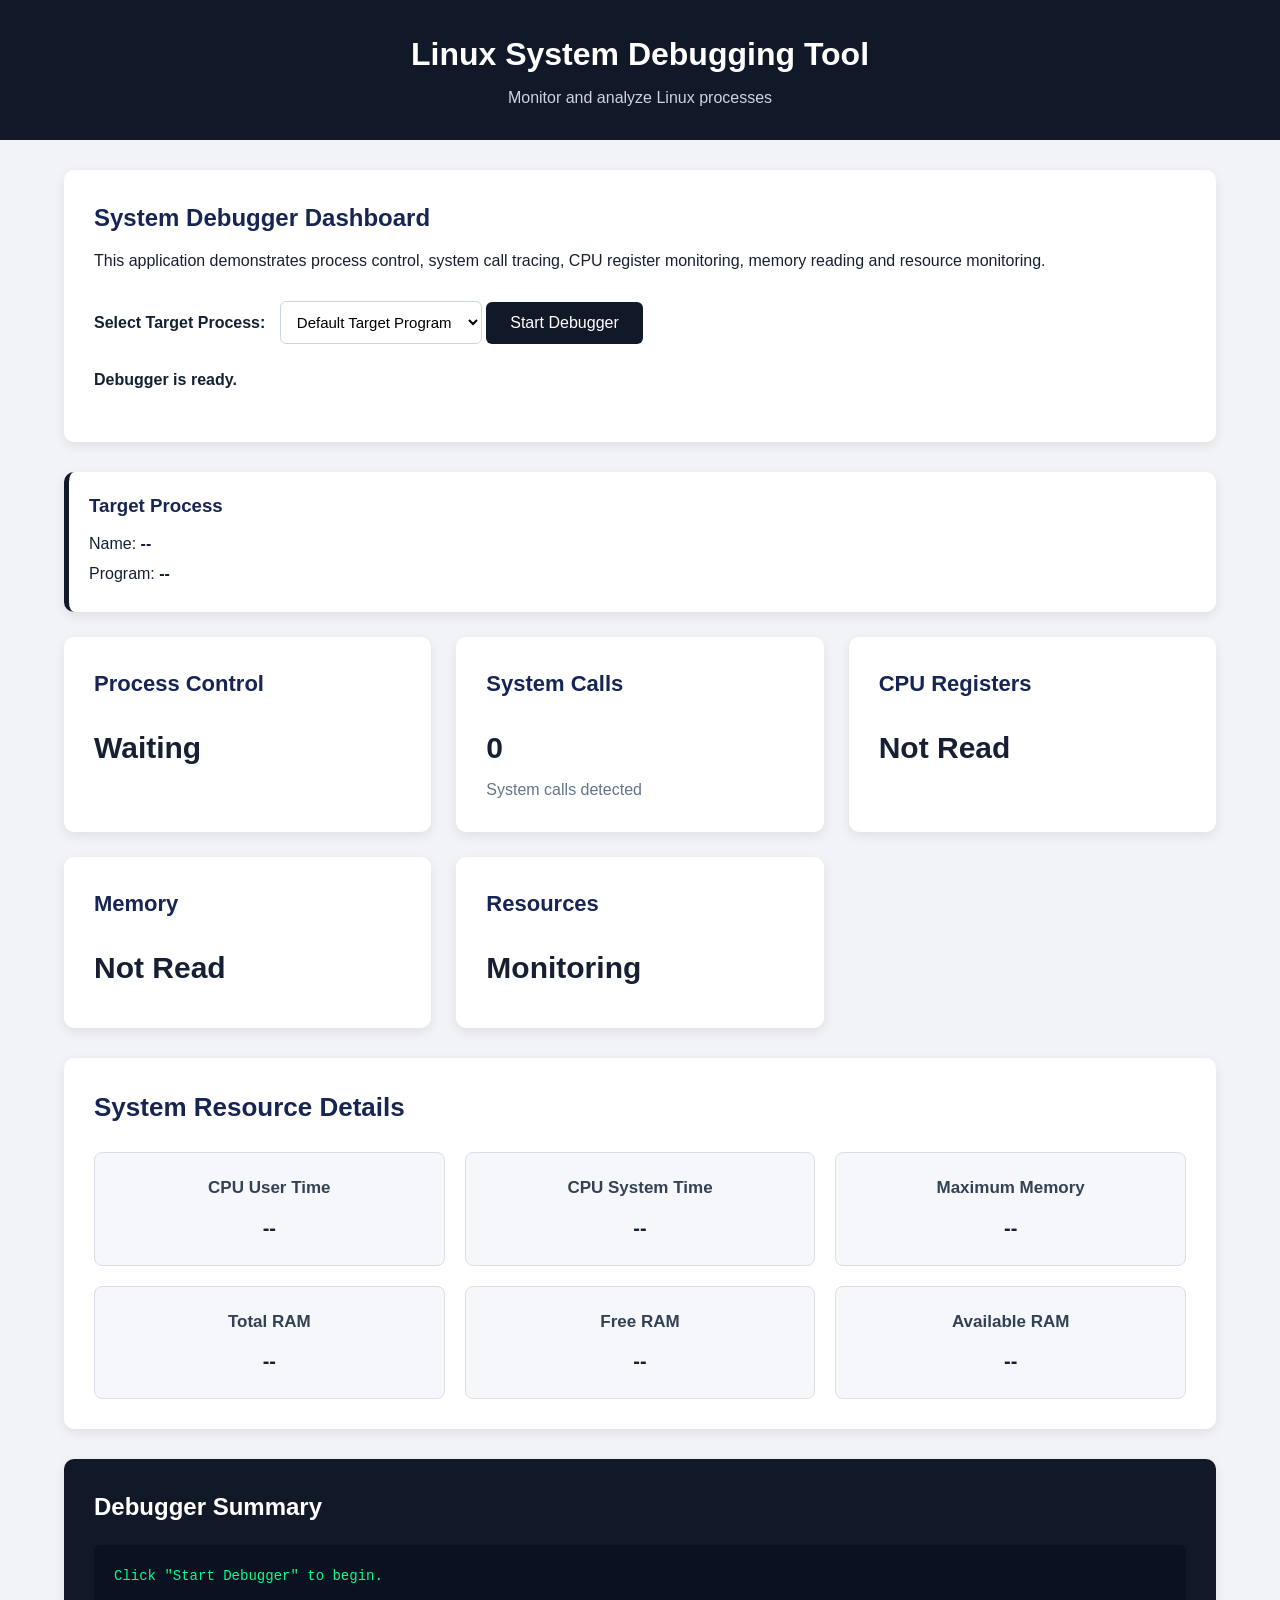
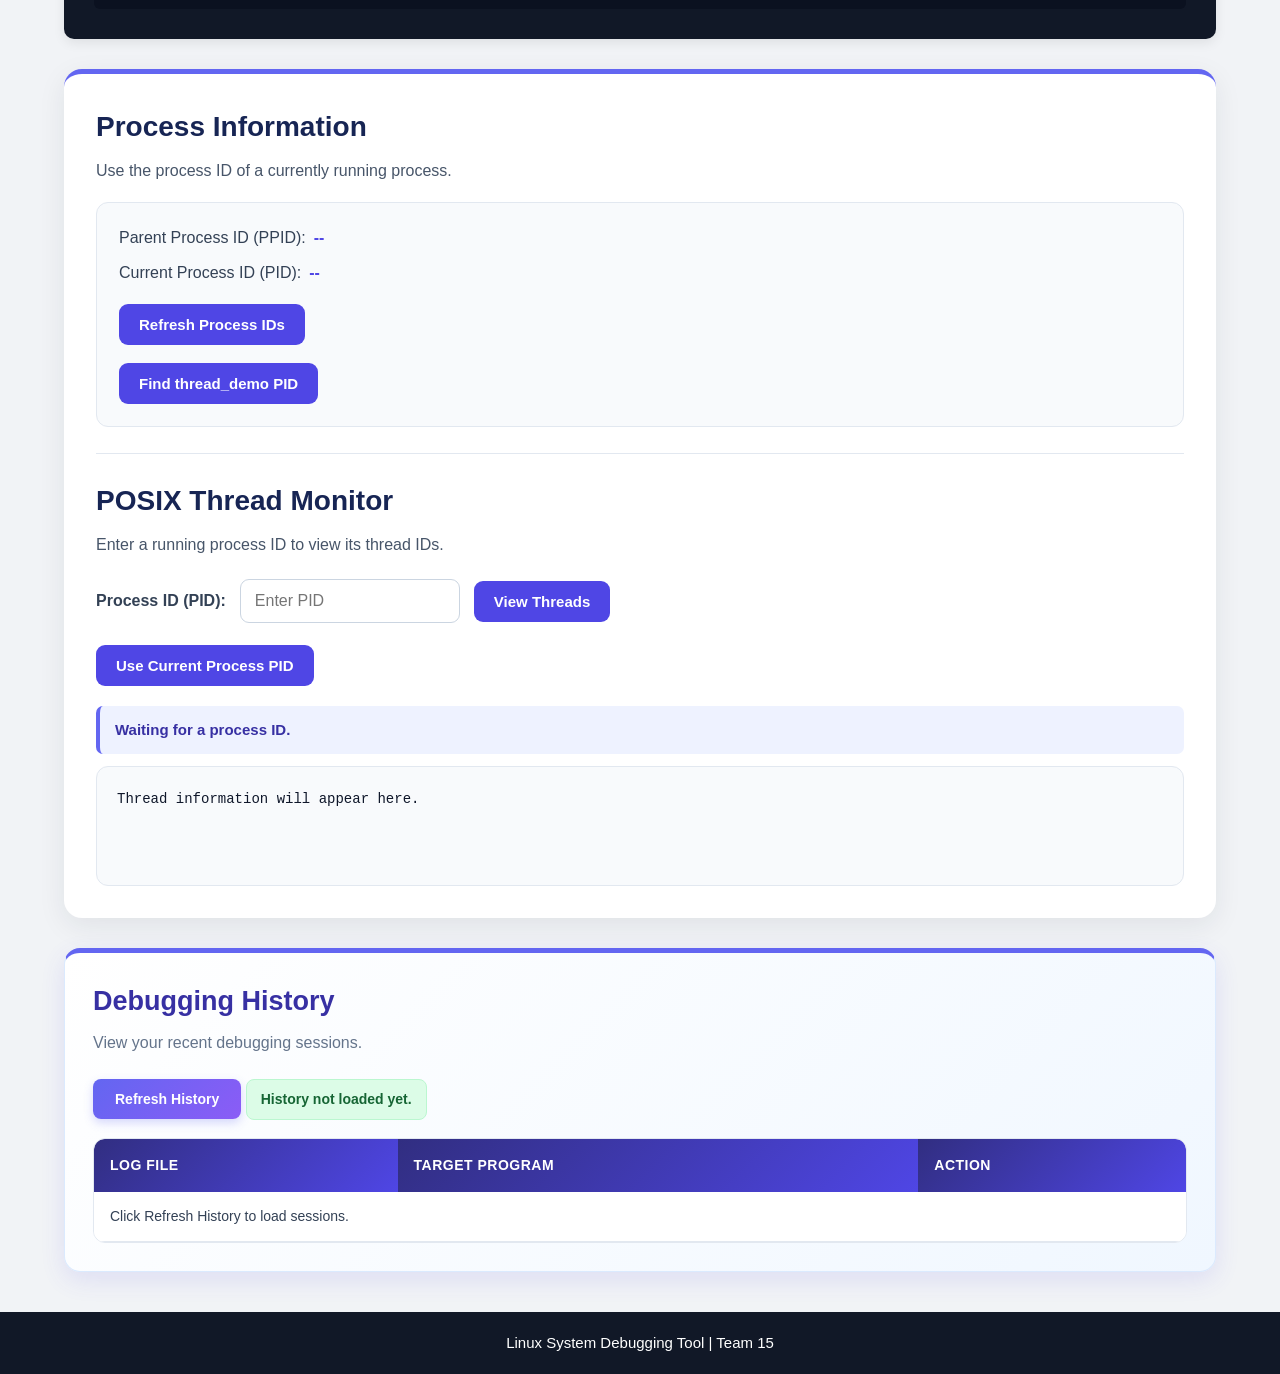
<file: KLH-CSE-2026-27-Team15-LinuxSystemDebuggingTool/src/web/index.html>
<!DOCTYPE html>
<html lang="en">

<head>
    <meta charset="UTF-8">
    <meta name="viewport" content="width=device-width, initial-scale=1.0">

    <title>Linux System Debugging Tool</title>

   <link rel="stylesheet" href="style.css">
</head>

<body>

    <!-- HEADER -->

    <header>
        <h1>Linux System Debugging Tool</h1>
        <p>Monitor and analyze Linux processes</p>
    </header>


    <main>

        <!-- INTRODUCTION -->

        <section class="intro">

            <h2>System Debugger Dashboard</h2>

            <p>
                This application demonstrates process control,
                system call tracing, CPU register monitoring,
                memory reading and resource monitoring.
            </p>

            
<label for="programSelect">Select Target Process:</label>

<select id="programSelect">
    <option value="target_program">Default Target Program</option>
    <option value="ls">List Files (ls)</option>
    <option value="whoami">Current User (whoami)</option>
</select>

<button onclick="startDebugger()">
    Start Debugger
</button>

<p id="statusMessage">Debugger is ready.</p>

	  
	    
        </section>

	<div class="target-process">
    <h3>Target Process</h3>
    <p>Name: <strong id="targetName">--</strong></p>
<p>Program: <strong id="targetProgram">--</strong></p>
</div>
        <!-- DASHBOARD CARDS -->

        <section class="dashboard">

            <div class="card">
                <h3>Process Control</h3>
                <p id="processStatus">Waiting</p>
            </div>


            <div class="card">
                <h3>System Calls</h3>

                <p id="syscallCount">0</p>

                <span>
                    System calls detected
                </span>
            </div>


            <div class="card">
                <h3>CPU Registers</h3>

                <p id="registerStatus">
                    Not Read
                </p>
            </div>


            <div class="card">
                <h3>Memory</h3>

                <p id="memoryStatus">
                    Not Read
                </p>
            </div>


            <div class="card">
                <h3>Resources</h3>

                <p id="resourceStatus">
                    Monitoring
                </p>
            </div>

        </section>


        <!-- RESOURCE DETAILS -->

        <section class="resource-section">

            <h2>System Resource Details</h2>

            <div class="resource-grid">

                <div class="resource-card">
                    <h3>CPU User Time</h3>
                    <p id="userTime">--</p>
                </div>


                <div class="resource-card">
                    <h3>CPU System Time</h3>
                    <p id="systemTime">--</p>
                </div>


                <div class="resource-card">
                    <h3>Maximum Memory</h3>
                    <p id="maxMemory">--</p>
                </div>


                <div class="resource-card">
                    <h3>Total RAM</h3>
                    <p id="totalRam">--</p>
                </div>


                <div class="resource-card">
                    <h3>Free RAM</h3>
                    <p id="freeRam">--</p>
                </div>


                <div class="resource-card">
                    <h3>Available RAM</h3>
                    <p id="availableRam">--</p>
                </div>

            </div>

        </section>


        <!-- DEBUGGER OUTPUT -->

        <section class="output">

            <h2>Debugger Summary</h2>

            <pre id="debuggerOutput">Click "Start Debugger" to begin.</pre>

        </section>

<!-- PROCESS INFORMATION -->
<section class="thread-section">
    <h2>Process Information</h2>

    <p>Use the process ID of a currently running process.</p>

    <div class="process-info">
        <p>Parent Process ID (PPID): <strong id="parentPid">--</strong></p>
        <p>Current Process ID (PID): <strong id="currentPid">--</strong></p>
        <button type="button" onclick="refreshProcessInfo()">
            Refresh Process IDs
        </button>
        
<button type="button" onclick="findThreadDemo()">
    Find thread_demo PID
</button>

    </div>

    <hr>

    <h2>POSIX Thread Monitor</h2>
    <p>Enter a running process ID to view its thread IDs.</p>

    <div class="thread-controls">
        <label for="threadPid">Process ID (PID):</label>
        <input type="number" id="threadPid"
               placeholder="Enter PID" min="1">

        <button type="button" onclick="loadThreads()">
            View Threads
        </button>
    </div>

    <button type="button" onclick="useCurrentPid()">
        Use Current Process PID
    </button>

    <p id="threadStatus">Waiting for a process ID.</p>
    <pre id="threadOutput">Thread information will appear here.</pre>
</section>

<!-- DEBUGGING HISTORY -->

<section class="history-section">
    <h2>Debugging History</h2>

    <p>View your recent debugging sessions.</p>

    <button onclick="loadDebugHistory()">
        Refresh History
    </button>

    <div id="historyStatus">History not loaded yet.</div>

    <div class="history-table-wrapper">
        <table class="history-table">
            <thead>
                <tr>
                    <th>Log File</th>
                    <th>Target Program</th>
                    <th>Action</th>
                </tr>
            </thead>

            <tbody id="historyBody">
                <tr>
                    <td colspan="3">Click Refresh History to load sessions.</td>
                </tr>
            </tbody>
        </table>
    </div>
</section>

    </main>


    <!-- FOOTER -->

    <footer>

        <p>
            Linux System Debugging Tool | Team 15
        </p>

    </footer>


    <script src="script.js"></script>

</body>

</html>
</file>
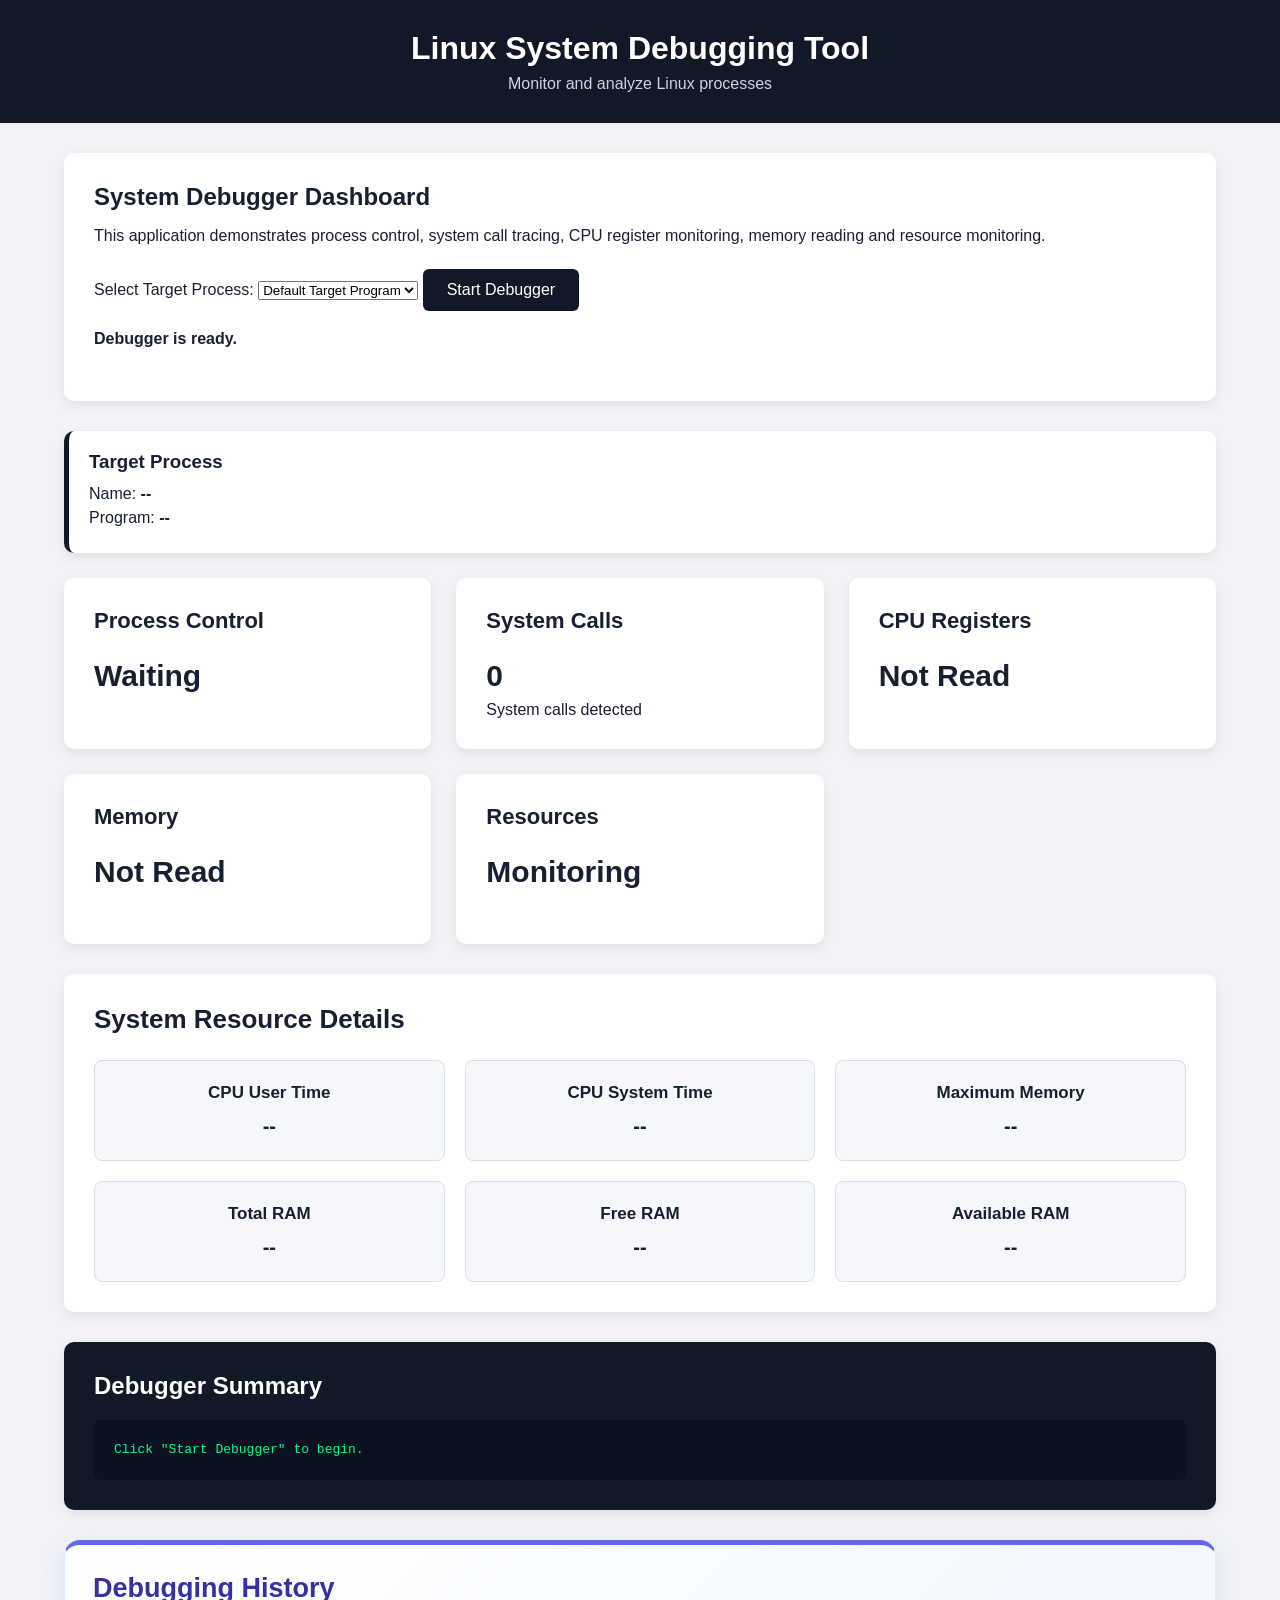
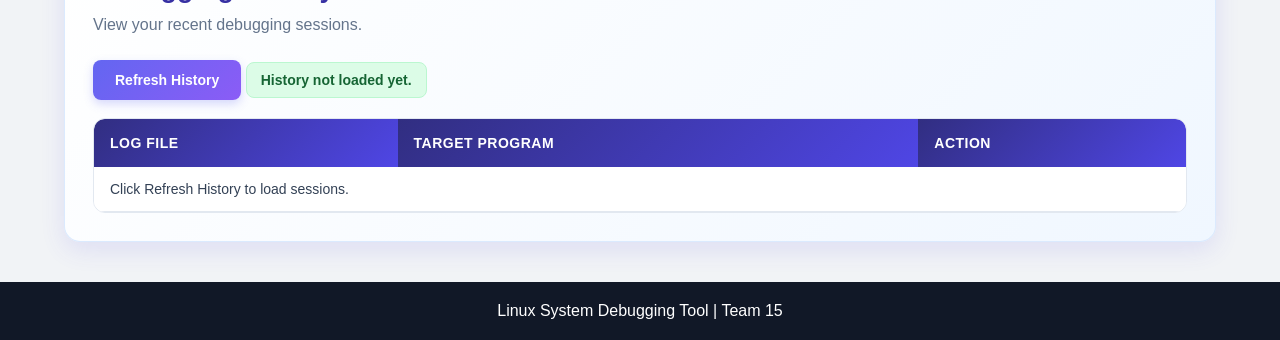
<file: KLH-CSE-2026-27-Team15-LinuxSystemDebuggingTool/src_backup/web/index.html>
<!DOCTYPE html>
<html lang="en">

<head>
    <meta charset="UTF-8">
    <meta name="viewport" content="width=device-width, initial-scale=1.0">

    <title>Linux System Debugging Tool</title>

   <link rel="stylesheet" href="style.css">
</head>

<body>

    <!-- HEADER -->

    <header>
        <h1>Linux System Debugging Tool</h1>
        <p>Monitor and analyze Linux processes</p>
    </header>


    <main>

        <!-- INTRODUCTION -->

        <section class="intro">

            <h2>System Debugger Dashboard</h2>

            <p>
                This application demonstrates process control,
                system call tracing, CPU register monitoring,
                memory reading and resource monitoring.
            </p>

            
<label for="programSelect">Select Target Process:</label>

<select id="programSelect">
    <option value="target_program">Default Target Program</option>
    <option value="ls">List Files (ls)</option>
    <option value="whoami">Current User (whoami)</option>
</select>

<button onclick="startDebugger()">
    Start Debugger
</button>

<p id="statusMessage">Debugger is ready.</p>

	  
	    
        </section>

	<div class="target-process">
    <h3>Target Process</h3>
    <p>Name: <strong id="targetName">--</strong></p>
<p>Program: <strong id="targetProgram">--</strong></p>
</div>
        <!-- DASHBOARD CARDS -->

        <section class="dashboard">

            <div class="card">
                <h3>Process Control</h3>
                <p id="processStatus">Waiting</p>
            </div>


            <div class="card">
                <h3>System Calls</h3>

                <p id="syscallCount">0</p>

                <span>
                    System calls detected
                </span>
            </div>


            <div class="card">
                <h3>CPU Registers</h3>

                <p id="registerStatus">
                    Not Read
                </p>
            </div>


            <div class="card">
                <h3>Memory</h3>

                <p id="memoryStatus">
                    Not Read
                </p>
            </div>


            <div class="card">
                <h3>Resources</h3>

                <p id="resourceStatus">
                    Monitoring
                </p>
            </div>

        </section>


        <!-- RESOURCE DETAILS -->

        <section class="resource-section">

            <h2>System Resource Details</h2>

            <div class="resource-grid">

                <div class="resource-card">
                    <h3>CPU User Time</h3>
                    <p id="userTime">--</p>
                </div>


                <div class="resource-card">
                    <h3>CPU System Time</h3>
                    <p id="systemTime">--</p>
                </div>


                <div class="resource-card">
                    <h3>Maximum Memory</h3>
                    <p id="maxMemory">--</p>
                </div>


                <div class="resource-card">
                    <h3>Total RAM</h3>
                    <p id="totalRam">--</p>
                </div>


                <div class="resource-card">
                    <h3>Free RAM</h3>
                    <p id="freeRam">--</p>
                </div>


                <div class="resource-card">
                    <h3>Available RAM</h3>
                    <p id="availableRam">--</p>
                </div>

            </div>

        </section>


        <!-- DEBUGGER OUTPUT -->

        <section class="output">

            <h2>Debugger Summary</h2>

            <pre id="debuggerOutput">Click "Start Debugger" to begin.</pre>

        </section>

<!-- DEBUGGING HISTORY -->

<section class="history-section">
    <h2>Debugging History</h2>

    <p>View your recent debugging sessions.</p>

    <button onclick="loadDebugHistory()">
        Refresh History
    </button>

    <div id="historyStatus">History not loaded yet.</div>

    <div class="history-table-wrapper">
        <table class="history-table">
            <thead>
                <tr>
                    <th>Log File</th>
                    <th>Target Program</th>
                    <th>Action</th>
                </tr>
            </thead>

            <tbody id="historyBody">
                <tr>
                    <td colspan="3">Click Refresh History to load sessions.</td>
                </tr>
            </tbody>
        </table>
    </div>
</section>

    </main>


    <!-- FOOTER -->

    <footer>

        <p>
            Linux System Debugging Tool | Team 15
        </p>

    </footer>


    <script src="script.js"></script>

</body>

</html>
</file>
<file: KLH-CSE-2026-27-Team15-LinuxSystemDebuggingTool/src/web/style.css>
/* =========================================
   GENERAL
========================================= */

* {
    box-sizing: border-box;
    margin: 0;
    padding: 0;
}

body {
    font-family: Arial, sans-serif;
    background: #f1f3f6;
    color: #172033;
    line-height: 1.5;
}

button,
input,
select {
    font-family: inherit;
}

button {
    cursor: pointer;
    transition: background 0.2s, transform 0.2s, box-shadow 0.2s;
}

button:hover {
    transform: translateY(-1px);
}

button:active {
    transform: translateY(0);
}

/* =========================================
   HEADER
========================================= */

header {
    background: #111827;
    color: white;
    text-align: center;
    padding: 30px 20px;
}

header h1 {
    font-size: 32px;
    margin-bottom: 8px;
}

header p {
    font-size: 16px;
    color: #cbd5e1;
}

/* =========================================
   MAIN
========================================= */

main {
    width: 90%;
    max-width: 1200px;
    margin: 30px auto;
}

/* =========================================
   INTRO SECTION
========================================= */

.intro {
    background: white;
    padding: 30px;
    border-radius: 10px;
    margin-bottom: 30px;
    box-shadow: 0 4px 12px rgba(0, 0, 0, 0.08);
}

.intro h2 {
    margin-bottom: 12px;
    color: #172554;
}

.intro p {
    line-height: 1.6;
    margin-bottom: 20px;
}

.intro label {
    display: inline-block;
    margin: 8px 10px 8px 0;
    font-weight: 600;
}

.intro select {
    padding: 11px 12px;
    border: 1px solid #cbd5e1;
    border-radius: 6px;
    background: white;
    font-size: 15px;
    max-width: 100%;
}

.intro button {
    padding: 12px 24px;
    margin: 8px 0;
    border: none;
    border-radius: 6px;
    background: #111827;
    color: white;
    font-size: 16px;
}

.intro button:hover {
    background: #374151;
}

/* =========================================
   STATUS MESSAGE
========================================= */

#statusMessage {
    margin-top: 15px;
    font-weight: bold;
    font-size: 16px;
    overflow-wrap: anywhere;
}

/* =========================================
   TARGET PROCESS
========================================= */

.target-process {
    margin-bottom: 25px;
    padding: 20px;
    background: white;
    border-radius: 10px;
    border-left: 5px solid #111827;
    box-shadow: 0 4px 12px rgba(0, 0, 0, 0.08);
}

.target-process h3 {
    margin-bottom: 12px;
    color: #172554;
}

.target-process p {
    margin: 6px 0;
    overflow-wrap: anywhere;
}

/* =========================================
   DASHBOARD CARDS
========================================= */

.dashboard {
    display: grid;
    grid-template-columns: repeat(3, minmax(0, 1fr));
    gap: 25px;
}

.card {
    background: white;
    padding: 30px;
    min-height: 170px;
    border-radius: 10px;
    box-shadow: 0 4px 12px rgba(0, 0, 0, 0.08);
}

.card h3 {
    font-size: 22px;
    margin-bottom: 25px;
    color: #172554;
}

.card p {
    font-size: 30px;
    font-weight: bold;
    margin-bottom: 8px;
    overflow-wrap: anywhere;
}

.card span {
    font-size: 16px;
    color: #64748b;
}

/* =========================================
   SYSTEM RESOURCE DETAILS
========================================= */

.resource-section {
    margin-top: 30px;
    background: white;
    padding: 30px;
    border-radius: 10px;
    box-shadow: 0 4px 12px rgba(0, 0, 0, 0.08);
}

.resource-section h2 {
    font-size: 26px;
    margin-bottom: 25px;
    color: #172554;
}

.resource-grid {
    display: grid;
    grid-template-columns: repeat(3, minmax(0, 1fr));
    gap: 20px;
}

.resource-card {
    background: #f5f7fa;
    padding: 22px;
    border-radius: 8px;
    border: 1px solid #d9dee7;
    text-align: center;
}

.resource-card h3 {
    font-size: 17px;
    margin-bottom: 12px;
    color: #334155;
}

.resource-card p {
    font-size: 20px;
    font-weight: bold;
    margin: 0;
    overflow-wrap: anywhere;
}

/* =========================================
   DEBUGGER OUTPUT
========================================= */

.output {
    margin-top: 30px;
    background: #111827;
    padding: 30px;
    border-radius: 10px;
    box-shadow: 0 4px 12px rgba(0, 0, 0, 0.08);
}

.output h2 {
    color: white;
    margin-bottom: 20px;
}

.output pre {
    color: #00ff88;
    background: #0b1120;
    padding: 20px;
    border-radius: 6px;
    overflow-x: auto;
    white-space: pre-wrap;
    overflow-wrap: anywhere;
    line-height: 1.7;
    font-family: "Consolas", "Courier New", monospace;
    font-size: 14px;
}

/* =========================================
   DEBUGGING HISTORY
========================================= */

.history-section {
    margin: 30px 0;
    padding: 28px;
    background: linear-gradient(135deg, #ffffff, #f0f7ff);
    border: 1px solid #dbeafe;
    border-top: 5px solid #6366f1;
    border-radius: 16px;
    box-shadow: 0 8px 25px rgba(79, 70, 229, 0.12);
}

.history-section h2 {
    color: #3730a3;
    font-size: 27px;
    margin-bottom: 8px;
}

.history-section > p {
    color: #64748b;
    margin-bottom: 18px;
    line-height: 1.6;
}

/* Refresh history button */

.history-section > button {
    padding: 12px 22px;
    margin: 5px 0 18px;
    background: linear-gradient(135deg, #6366f1, #8b5cf6);
    color: white;
    border: none;
    border-radius: 8px;
    font-weight: bold;
    font-size: 14px;
    box-shadow: 0 4px 10px rgba(99, 102, 241, 0.25);
}

.history-section > button:hover {
    box-shadow: 0 7px 15px rgba(99, 102, 241, 0.35);
}

/* History status */

#historyStatus {
    display: inline-block;
    padding: 9px 14px;
    margin-bottom: 18px;
    background: #dcfce7;
    color: #166534;
    border: 1px solid #bbf7d0;
    border-radius: 8px;
    font-weight: bold;
    font-size: 14px;
    overflow-wrap: anywhere;
}

/* History table wrapper */

.history-table-wrapper {
    width: 100%;
    overflow-x: auto;
    border-radius: 12px;
    border: 1px solid #e2e8f0;
    background: white;
}

/* History table */

.history-table {
    width: 100%;
    border-collapse: separate;
    border-spacing: 0;
    text-align: left;
}

.history-table th {
    padding: 16px;
    background: linear-gradient(135deg, #312e81, #4f46e5);
    color: white;
    font-size: 14px;
    text-transform: uppercase;
    letter-spacing: 0.5px;
}

.history-table th:first-child {
    border-top-left-radius: 10px;
}

.history-table th:last-child {
    border-top-right-radius: 10px;
}

.history-table td {
    padding: 14px 16px;
    border-bottom: 1px solid #e2e8f0;
    color: #334155;
    font-size: 14px;
    overflow-wrap: anywhere;
}

.history-table tbody tr:nth-child(even) {
    background: #f5f3ff;
}

.history-table tbody tr:nth-child(odd) {
    background: #ffffff;
}

.history-table tbody tr:hover {
    background: #e0e7ff;
    transition: background 0.2s;
}

/* View Log button */

.history-table button {
    margin: 0;
    padding: 8px 14px;
    background: linear-gradient(135deg, #0891b2, #2563eb);
    color: white;
    border: none;
    border-radius: 7px;
    font-size: 13px;
    font-weight: bold;
}

.history-table button:hover {
    background: linear-gradient(135deg, #0e7490, #4338ca);
    transform: scale(1.04);
}

/* =========================================
   PROCESS INFORMATION & THREAD MONITOR
========================================= */

.thread-section {
    margin: 30px 0;
    padding: 32px;
    background: #ffffff;
    border-radius: 18px;
    box-shadow: 0 8px 28px rgba(25, 35, 55, 0.08);
    border-top: 5px solid #6366f1;
}

.thread-section h2 {
    color: #172554;
    font-size: 28px;
    margin: 0 0 10px;
}

.thread-section p {
    color: #475569;
    font-size: 16px;
    line-height: 1.6;
    margin: 8px 0;
}

.thread-section hr {
    border: none;
    border-top: 1px solid #e2e8f0;
    margin: 26px 0;
}

/* Process information panel */

.process-info {
    display: flex;
    flex-direction: column;
    align-items: flex-start;
    gap: 10px;
    background: #f8fafc;
    border: 1px solid #e2e8f0;
    border-radius: 12px;
    padding: 22px;
    margin: 18px 0;
}

.process-info p {
    display: flex;
    flex-wrap: wrap;
    align-items: center;
    gap: 8px;
    margin: 0;
    font-size: 16px;
    color: #334155;
}

.process-info strong {
    color: #4f46e5;
    font-weight: 700;
    overflow-wrap: anywhere;
}

.process-info button {
    margin-top: 8px;
}

/* Thread controls */

.thread-controls {
    display: flex;
    align-items: center;
    flex-wrap: wrap;
    gap: 14px;
    margin: 22px 0;
}

.thread-controls label {
    color: #334155;
    font-size: 16px;
    font-weight: 600;
}

.thread-controls input {
    width: 220px;
    max-width: 100%;
    padding: 12px 14px;
    background: #ffffff;
    border: 1px solid #cbd5e1;
    border-radius: 9px;
    color: #0f172a;
    font-size: 16px;
    outline: none;
    transition: border-color 0.2s, box-shadow 0.2s;
}

.thread-controls input:focus {
    border-color: #6366f1;
    box-shadow: 0 0 0 3px rgba(99, 102, 241, 0.15);
}

/* Thread section buttons */

.thread-section button {
    padding: 12px 20px;
    background: #4f46e5;
    color: #ffffff;
    border: none;
    border-radius: 9px;
    font-size: 15px;
    font-weight: 600;
}

.thread-section button:hover {
    background: #4338ca;
}

/* Thread status */

#threadStatus {
    margin-top: 20px;
    padding: 12px 15px;
    background: #eef2ff;
    color: #3730a3;
    border-left: 4px solid #6366f1;
    border-radius: 7px;
    font-size: 15px;
    font-weight: 600;
    overflow-wrap: anywhere;
}

/* Thread output */

#threadOutput {
    width: 100%;
    min-height: 120px;
    margin-top: 12px;
    padding: 20px;
    background: #f8fafc;
    color: #0f172a;
    border: 1px solid #e2e8f0;
    border-radius: 12px;
    font-family: "Consolas", "Courier New", monospace;
    font-size: 14px;
    line-height: 1.8;
    white-space: pre-wrap;
    overflow-wrap: anywhere;
    overflow-x: auto;
}

/* =========================================
   FOOTER
========================================= */

footer {
    margin-top: 40px;
    background: #111827;
    color: white;
    text-align: center;
    padding: 20px;
}

footer p {
    font-size: 15px;
}

/* =========================================
   RESPONSIVE DESIGN
========================================= */

@media (max-width: 900px) {
    main {
        width: 94%;
    }

    .dashboard,
    .resource-grid {
        grid-template-columns: repeat(2, minmax(0, 1fr));
    }

    .card {
        padding: 24px;
    }
}

@media (max-width: 600px) {
    header {
        padding: 24px 15px;
    }

    header h1 {
        font-size: 25px;
    }

    main {
        width: 94%;
        margin: 20px auto;
    }

    .intro,
    .resource-section,
    .output {
        padding: 20px;
    }

    .dashboard,
    .resource-grid {
        grid-template-columns: 1fr;
        gap: 16px;
    }

    .card {
        min-height: auto;
        padding: 22px;
    }

    .card h3 {
        margin-bottom: 15px;
        font-size: 20px;
    }

    .card p {
        font-size: 26px;
    }

    .resource-section h2 {
        font-size: 23px;
    }

    .history-section {
        padding: 15px;
        border-radius: 12px;
    }

    .history-section h2 {
        font-size: 22px;
    }

    .history-table th,
    .history-table td {
        padding: 10px;
        font-size: 12px;
    }

    .thread-section {
        padding: 20px;
        margin: 20px 0;
    }

    .thread-section h2 {
        font-size: 23px;
    }

    .thread-controls {
        align-items: stretch;
        flex-direction: column;
    }

    .thread-controls input {
        width: 100%;
    }

    .thread-section button {
        max-width: 100%;
    }

    .process-info {
        padding: 16px;
    }

    .process-info p {
        font-size: 14px;
    }

    #threadOutput {
        padding: 14px;
        font-size: 12px;
    }
}
</file>
<file: KLH-CSE-2026-27-Team15-LinuxSystemDebuggingTool/src_backup/web/style.css>
/* =====================================
   GENERAL
===================================== */

* {
    box-sizing: border-box;
    margin: 0;
    padding: 0;
}

body {
    font-family: Arial, sans-serif;
    background: #f1f3f6;
    color: #172033;
}

/* =====================================
   HEADER
===================================== */

header {
    background: #111827;
    color: white;
    text-align: center;
    padding: 30px 20px;
}

header h1 {
    font-size: 32px;
    margin-bottom: 8px;
}

header p {
    font-size: 16px;
    color: #cbd5e1;
}

/* =====================================
   MAIN
===================================== */

main {
    width: 90%;
    max-width: 1200px;
    margin: 30px auto;
}

/* =====================================
   INTRO SECTION
===================================== */

.intro {
    background: white;
    padding: 30px;
    border-radius: 10px;
    margin-bottom: 30px;
    box-shadow: 0 4px 12px rgba(0, 0, 0, 0.08);
}

.intro h2 {
    margin-bottom: 12px;
}

.intro p {
    line-height: 1.6;
    margin-bottom: 20px;
}

.intro button {
    padding: 12px 24px;
    border: none;
    border-radius: 6px;
    background: #111827;
    color: white;
    font-size: 16px;
    cursor: pointer;
}

.intro button:hover {
    opacity: 0.9;
}

/* =====================================
   DASHBOARD
===================================== */

.dashboard {
    display: grid;
    grid-template-columns: repeat(3, 1fr);
    gap: 25px;
}

.card {
    background: white;
    padding: 30px;
    min-height: 170px;
    border-radius: 10px;
    box-shadow: 0 4px 12px rgba(0, 0, 0, 0.08);
}

.card h3 {
    font-size: 22px;
    margin-bottom: 25px;
}

.card p {
    font-size: 30px;
    font-weight: bold;
    margin-bottom: 8px;
}

.card span {
    font-size: 16px;
}

/* =====================================
   SYSTEM RESOURCE DETAILS
===================================== */

.resource-section {
    margin-top: 30px;
    background: white;
    padding: 30px;
    border-radius: 10px;
    box-shadow: 0 4px 12px rgba(0, 0, 0, 0.08);
}

.resource-section h2 {
    font-size: 26px;
    margin-bottom: 25px;
}

.resource-grid {
    display: grid;
    grid-template-columns: repeat(3, 1fr);
    gap: 20px;
}

.resource-card {
    background: #f5f7fa;
    padding: 22px;
    border-radius: 8px;
    border: 1px solid #d9dee7;
    text-align: center;
}

.resource-card h3 {
    font-size: 17px;
    margin-bottom: 12px;
}

.resource-card p {
    font-size: 20px;
    font-weight: bold;
    margin: 0;
}

/* =====================================
   DEBUGGER OUTPUT
===================================== */

.output {
    margin-top: 30px;
    background: #111827;
    padding: 30px;
    border-radius: 10px;
    box-shadow: 0 4px 12px rgba(0, 0, 0, 0.08);
}

.output h2 {
    color: white;
    margin-bottom: 20px;
}

.output pre {
    color: #00ff88;
    background: #0b1120;
    padding: 20px;
    border-radius: 6px;
    overflow-x: auto;
    white-space: pre-wrap;
    line-height: 1.5;
}

/* =====================================
   FOOTER
===================================== */

footer {
    margin-top: 40px;
    background: #111827;
    color: white;
    text-align: center;
    padding: 20px;
}

/* =====================================
   RESPONSIVE DESIGN
===================================== */

@media (max-width: 900px) {

    .dashboard {
        grid-template-columns: repeat(2, 1fr);
    }

    .resource-grid {
        grid-template-columns: repeat(2, 1fr);
    }
}

@media (max-width: 600px) {

    .dashboard {
        grid-template-columns: 1fr;
    }

    .resource-grid {
        grid-template-columns: 1fr;
    }

    header h1 {
        font-size: 25px;
    }

    main {
        width: 94%;
    }
}
/* =====================================
   STATUS MESSAGE
===================================== */

#statusMessage {
    margin-top: 15px;
    font-weight: bold;
    font-size: 16px;
}
/* =====================================
   TARGET PROCESS
===================================== */

.target-process {
    margin-bottom: 25px;
    padding: 20px;
    background: white;
    border-radius: 10px;
    border-left: 5px solid #111827;
    box-shadow: 0 4px 12px rgba(0, 0, 0, 0.08);
}

.target-process h3 {
    margin-bottom: 12px;
}

.target-process p {
    margin: 6px 0;
}
/* =====================================
    DEBUGGING HISTORY
===================================== */

.history-section {
    margin: 30px 0;
    padding: 28px;
    background: linear-gradient(135deg, #ffffff, #f0f7ff);
    border: 1px solid #dbeafe;
    border-top: 5px solid #6366f1;
    border-radius: 16px;
    box-shadow: 0 8px 25px rgba(79, 70, 229, 0.12);
}

.history-section h2 {
    color: #3730a3;
    font-size: 27px;
    margin-bottom: 8px;
}

.history-section > p {
    color: #64748b;
    margin-bottom: 18px;
    line-height: 1.6;
}

/* Refresh button */
.history-section > button {
    padding: 12px 22px;
    margin: 5px 0 18px;
    background: linear-gradient(135deg, #6366f1, #8b5cf6);
    color: white;
    border: none;
    border-radius: 8px;
    font-weight: bold;
    font-size: 14px;
    cursor: pointer;
    box-shadow: 0 4px 10px rgba(99, 102, 241, 0.25);
    transition: transform 0.2s, box-shadow 0.2s;
}

.history-section > button:hover {
    transform: translateY(-2px);
    box-shadow: 0 7px 15px rgba(99, 102, 241, 0.35);
}

/* Session count/status */
#historyStatus {
    display: inline-block;
    padding: 9px 14px;
    margin-bottom: 18px;
    background: #dcfce7;
    color: #166534;
    border: 1px solid #bbf7d0;
    border-radius: 8px;
    font-weight: bold;
    font-size: 14px;
}

/* Table wrapper */
.history-table-wrapper {
    width: 100%;
    overflow-x: auto;
    border-radius: 12px;
    border: 1px solid #e2e8f0;
    background: white;
}

/* History table */
.history-table {
    width: 100%;
    border-collapse: separate;
    border-spacing: 0;
    text-align: left;
}

.history-table th {
    padding: 16px;
    background: linear-gradient(135deg, #312e81, #4f46e5);
    color: white;
    font-size: 14px;
    text-transform: uppercase;
    letter-spacing: 0.5px;
}

.history-table th:first-child {
    border-top-left-radius: 10px;
}

.history-table th:last-child {
    border-top-right-radius: 10px;
}

.history-table td {
    padding: 14px 16px;
    border-bottom: 1px solid #e2e8f0;
    color: #334155;
    font-size: 14px;
    overflow-wrap: anywhere;
}

.history-table tbody tr:nth-child(even) {
    background: #f5f3ff;
}

.history-table tbody tr:nth-child(odd) {
    background: #ffffff;
}

.history-table tbody tr:hover {
    background: #e0e7ff;
    transition: background 0.2s;
}

/* View Log button */
.history-table button {
    margin: 0;
    padding: 8px 14px;
    background: linear-gradient(135deg, #0891b2, #2563eb);
    color: white;
    border: none;
    border-radius: 7px;
    font-size: 13px;
    font-weight: bold;
    cursor: pointer;
    transition: transform 0.2s, background 0.2s;
}

.history-table button:hover {
    background: linear-gradient(135deg, #0e7490, #4338ca);
    transform: scale(1.04);
}

/* Mobile responsiveness */
@media (max-width: 600px) {
    .history-section {
        padding: 15px;
        border-radius: 12px;
    }

    .history-section h2 {
        font-size: 22px;
    }

    .history-table th,
    .history-table td {
        padding: 10px;
        font-size: 12px;
    }
}
</file>
